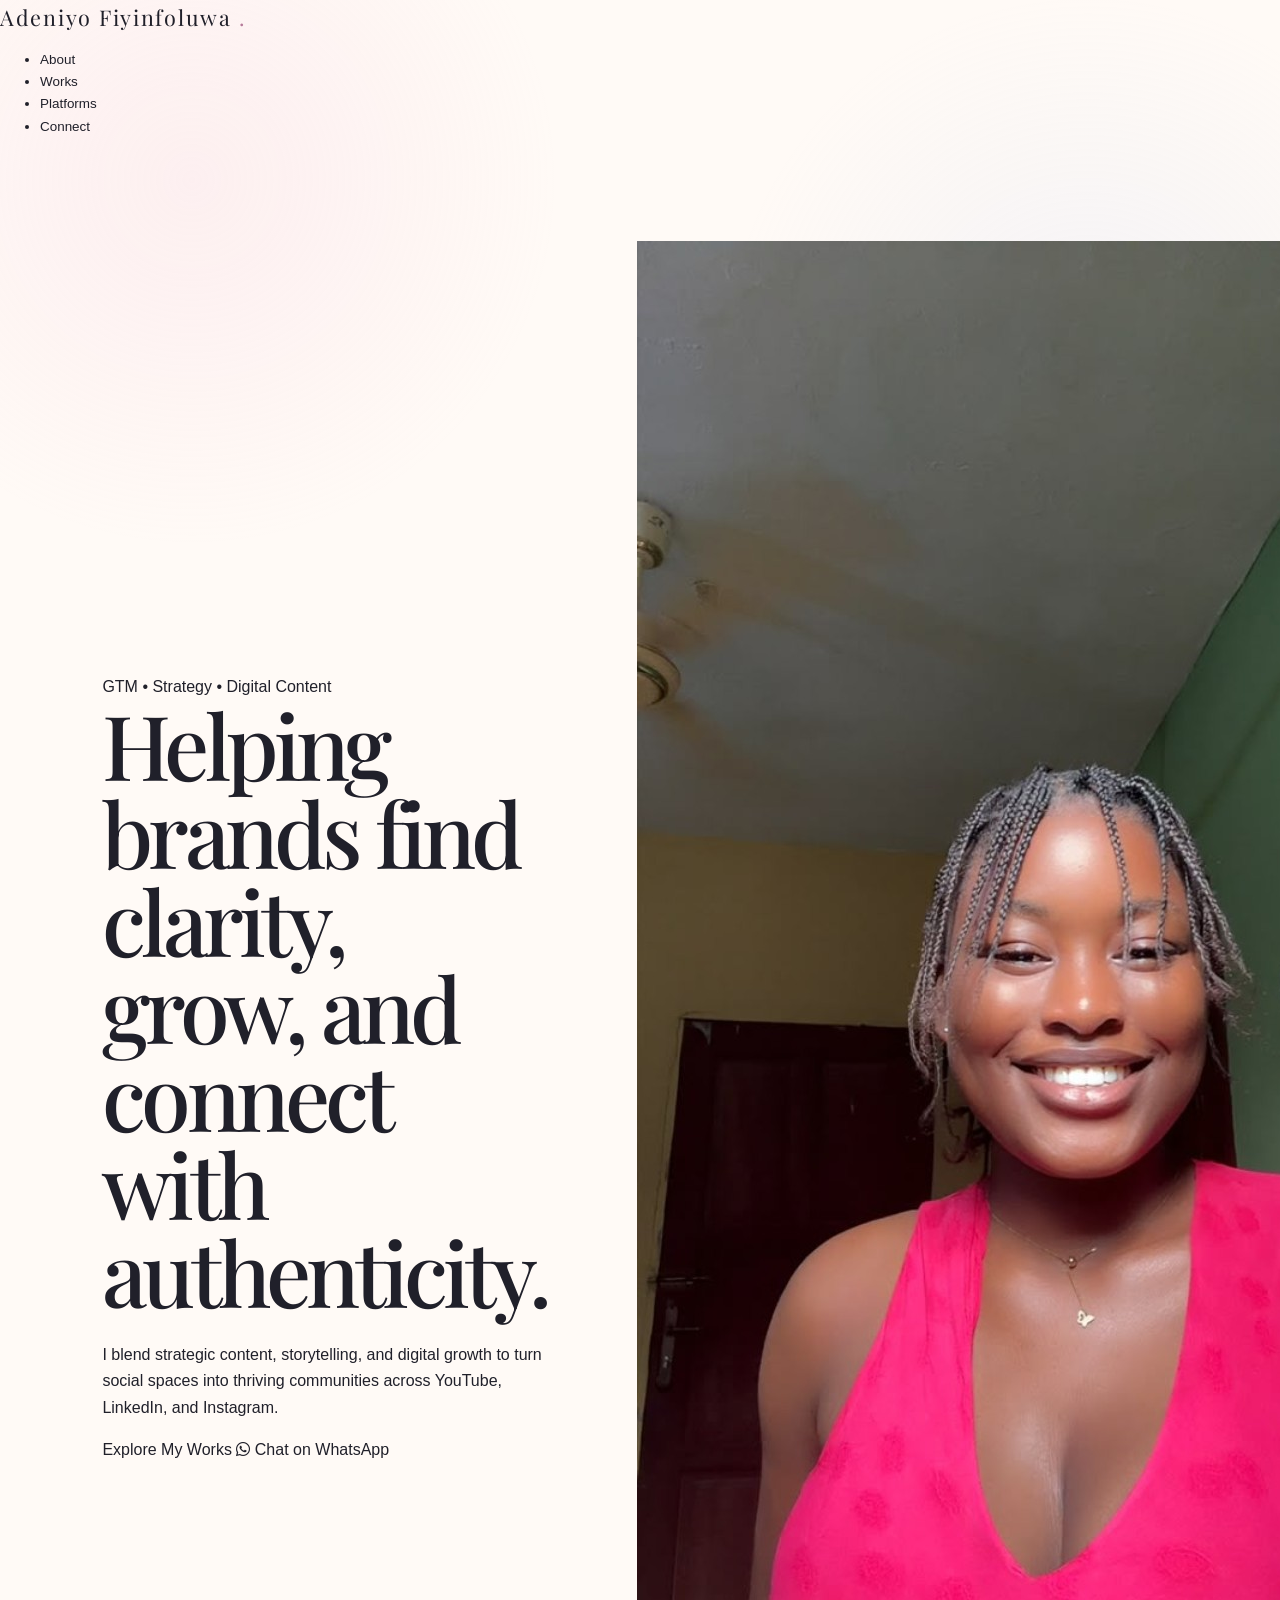
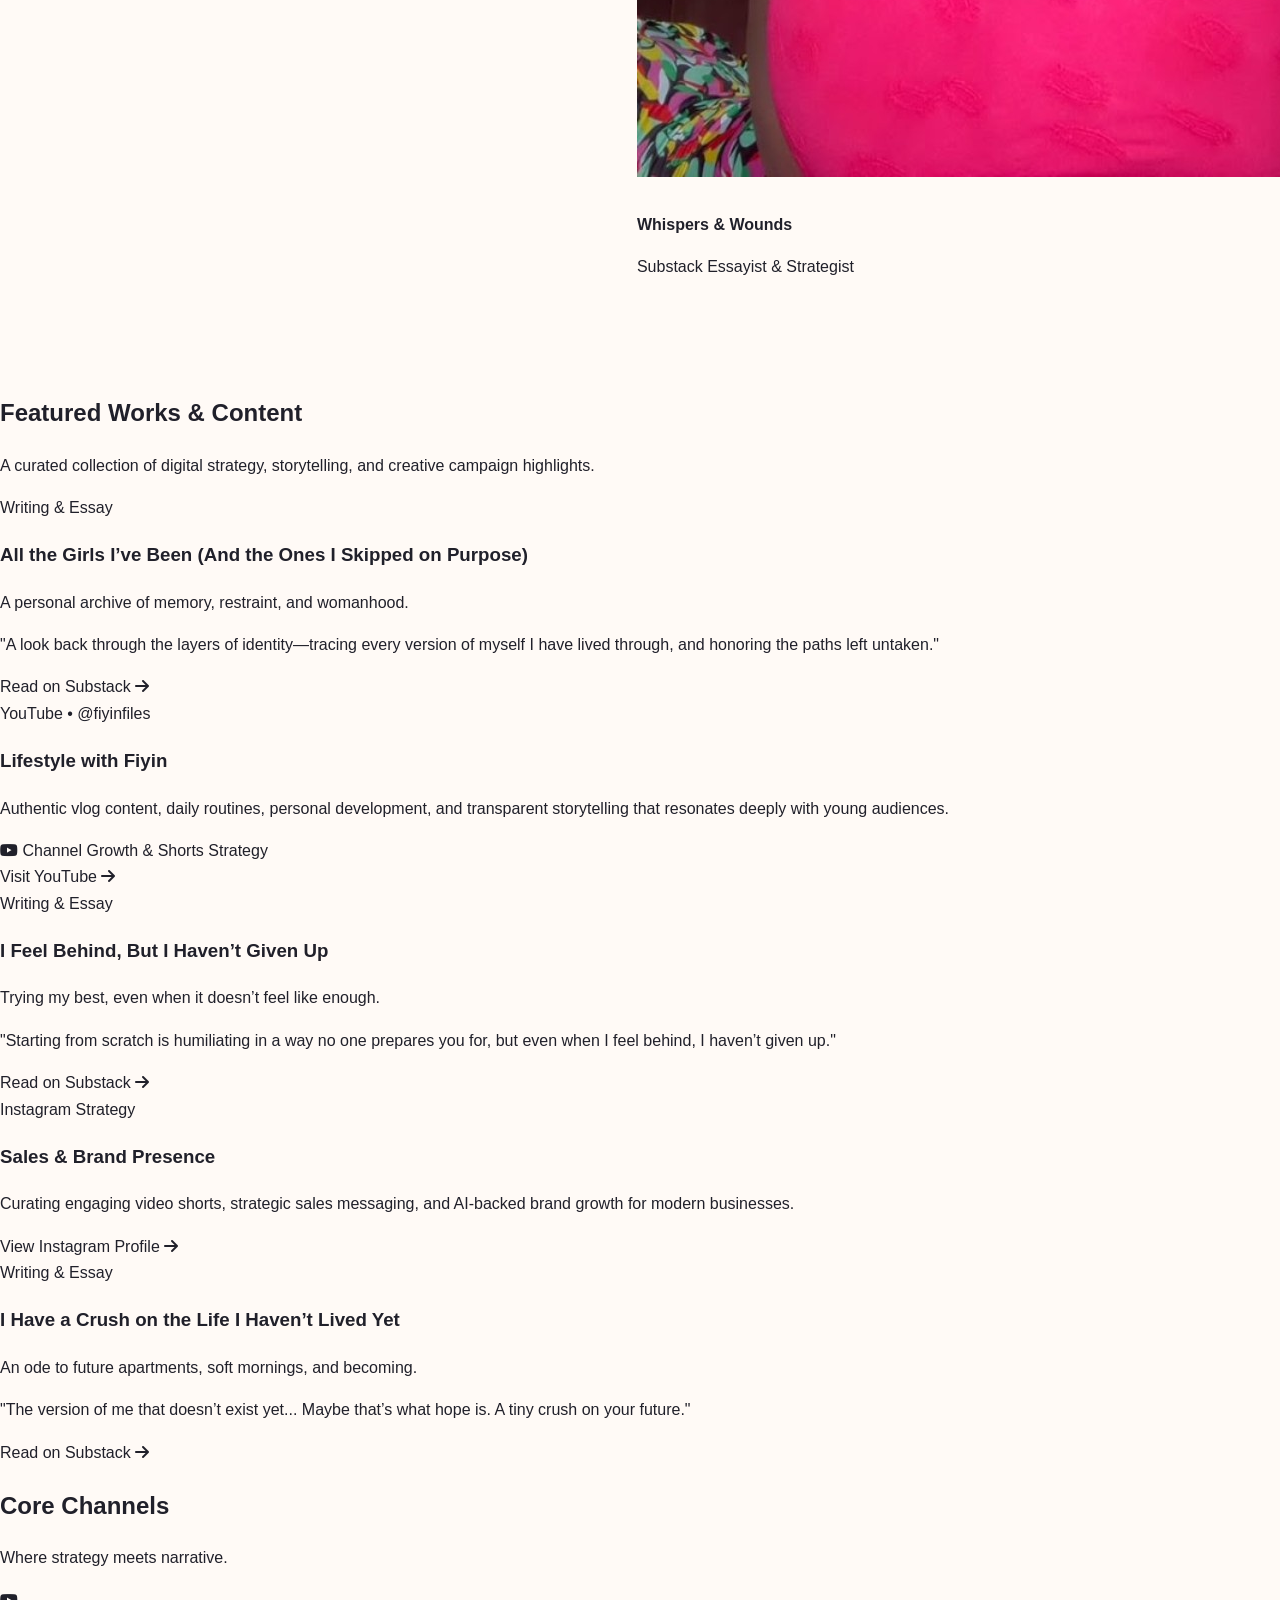
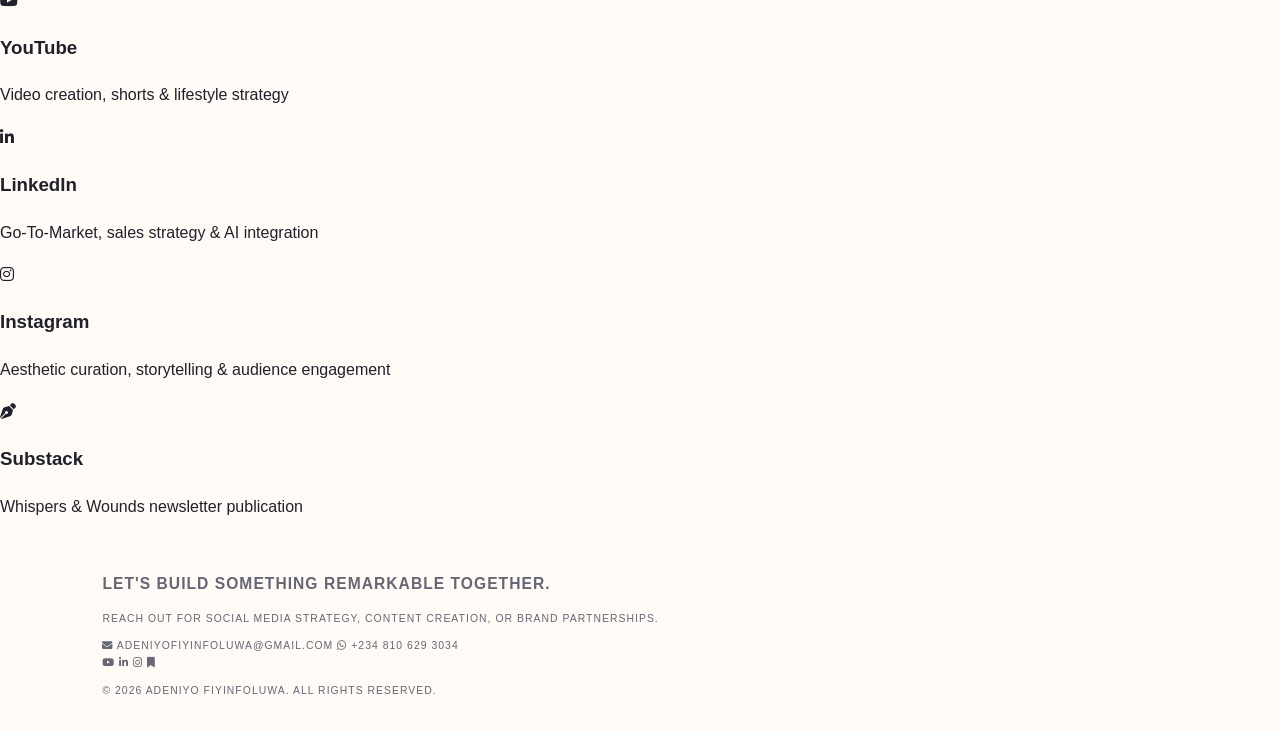
<file: Index.html>
<!DOCTYPE html>
<html lang="en">
<head>
    <meta charset="UTF-8">
    <meta name="viewport" content="width=device-width, initial-scale=1.0">
    <title>Adeniyo Fiyinfoluwa | Social Media & Digital Strategy</title>
    <link rel="stylesheet" href="style.css">
    <!-- Google Fonts & Font Awesome Icons -->
    <link href="https://fonts.googleapis.com/css2?family=Playfair+Display:ital,wght@0,500;0,700;1,400&family=Plus+Jakarta+Sans:wght@300;400;500;600&display=swap" rel="stylesheet">
    <link rel="stylesheet" href="https://cdnjs.cloudflare.com/ajax/libs/font-awesome/6.4.0/css/all.min.css">
</head>
<body>

    <!-- Header / Navigation -->
    <header>
        <div class="logo">Adeniyo Fiyinfoluwa <span>.</span></div>
        <nav>
            <ul>
                <li><a href="#about">About</a></li>
                <li><a href="#portfolio">Works</a></li>
                <li><a href="#platforms">Platforms</a></li>
                <li><a href="#contact" class="nav-btn">Connect</a></li>
            </ul>
        </nav>
    </header>

    <!-- Hero Section -->
    <section class="hero" id="about">
        <div class="hero-text">
            <span class="badge">GTM • Strategy • Digital Content</span>
            <h1>Helping brands find clarity, grow, and connect with authenticity.</h1>
            <p>I blend strategic content, storytelling, and digital growth to turn social spaces into thriving communities across YouTube, LinkedIn, and Instagram.</p>
            <div class="hero-cta">
                <a href="#portfolio" class="btn btn-primary">Explore My Works</a>
                <a href="https://wa.me/2348106293034" target="_blank" class="btn btn-secondary"><i class="fab fa-whatsapp"></i> Chat on WhatsApp</a>
            </div>
        </div>
        <div class="hero-image-wrapper">
            <img src="fiyin.jpg" alt="Adeniyo Fiyinfoluwa" class="hero-img">
            <div class="hero-card">
                <i class="fas fa-sparkles"></i>
                <div>
                    <strong>Whispers & Wounds</strong>
                    <p>Substack Essayist & Strategist</p>
                </div>
            </div>
        </div>
    </section>

    <!-- Pinterest-Inspired Portfolio Grid -->
    <section class="portfolio-section" id="portfolio">
        <div class="section-header">
            <h2>Featured Works & Content</h2>
            <p>A curated collection of digital strategy, storytelling, and creative campaign highlights.</p>
        </div>

        <div class="pinterest-grid">
            
            <!-- Article Card 1 -->
            <div class="masonry-card">
                <div class="card-tag">Writing & Essay</div>
                <h3>All the Girls I’ve Been (And the Ones I Skipped on Purpose)</h3>
                <p class="subtitle">A personal archive of memory, restraint, and womanhood.</p>
                <p class="quote">"A look back through the layers of identity—tracing every version of myself I have lived through, and honoring the paths left untaken."</p>
                <a href="https://adeniyo.substack.com/p/all-the-girls-ive-been-and-the-ones" target="_blank" class="card-link">Read on Substack <i class="fas fa-arrow-right"></i></a>
            </div>

            <!-- YouTube / Lifestyle Card -->
            <div class="masonry-card highlight-card">
                <div class="card-tag">YouTube • @fiyinfiles</div>
                <h3>Lifestyle with Fiyin</h3>
                <p>Authentic vlog content, daily routines, personal development, and transparent storytelling that resonates deeply with young audiences.</p>
                <div class="stat-badge"><i class="fab fa-youtube"></i> Channel Growth & Shorts Strategy</div>
                <a href="https://youtube.com/@fiyinfiles?si=urshBOOddS6KbZQu" target="_blank" class="card-link">Visit YouTube <i class="fas fa-arrow-right"></i></a>
            </div>

            <!-- Article Card 2 -->
            <div class="masonry-card">
                <div class="card-tag">Writing & Essay</div>
                <h3>I Feel Behind, But I Haven’t Given Up</h3>
                <p class="subtitle">Trying my best, even when it doesn’t feel like enough.</p>
                <p class="quote">"Starting from scratch is humiliating in a way no one prepares you for, but even when I feel behind, I haven’t given up."</p>
                <a href="https://adeniyo.substack.com/p/i-feel-behind-but-i-havent-given" target="_blank" class="card-link">Read on Substack <i class="fas fa-arrow-right"></i></a>
            </div>

            <!-- Instagram Strategy Card -->
            <div class="masonry-card">
                <div class="card-tag">Instagram Strategy</div>
                <h3>Sales & Brand Presence</h3>
                <p>Curating engaging video shorts, strategic sales messaging, and AI-backed brand growth for modern businesses.</p>
                <a href="https://www.instagram.com/f_y_i_n" target="_blank" class="card-link">View Instagram Profile <i class="fas fa-arrow-right"></i></a>
            </div>

            <!-- Article Card 3 -->
            <div class="masonry-card">
                <div class="card-tag">Writing & Essay</div>
                <h3>I Have a Crush on the Life I Haven’t Lived Yet</h3>
                <p class="subtitle">An ode to future apartments, soft mornings, and becoming.</p>
                <p class="quote">"The version of me that doesn’t exist yet... Maybe that’s what hope is. A tiny crush on your future."</p>
                <a href="https://adeniyo.substack.com/p/i-have-a-crush-on-the-life-i-havent" target="_blank" class="card-link">Read on Substack <i class="fas fa-arrow-right"></i></a>
            </div>

        </div>
    </section>

    <!-- Platforms Section -->
    <section class="platforms-section" id="platforms">
        <div class="section-header">
            <h2>Core Channels</h2>
            <p>Where strategy meets narrative.</p>
        </div>
        <div class="platforms-grid">
            <a href="https://youtube.com/@fiyinfiles?si=urshBOOddS6KbZQu" target="_blank" class="platform-box">
                <i class="fab fa-youtube"></i>
                <h3>YouTube</h3>
                <p>Video creation, shorts & lifestyle strategy</p>
            </a>
            <a href="https://www.linkedin.com/in/adeniyo-adegun-5a40aa3a3" target="_blank" class="platform-box">
                <i class="fab fa-linkedin-in"></i>
                <h3>LinkedIn</h3>
                <p>Go-To-Market, sales strategy & AI integration</p>
            </a>
            <a href="https://www.instagram.com/f_y_i_n" target="_blank" class="platform-box">
                <i class="fab fa-instagram"></i>
                <h3>Instagram</h3>
                <p>Aesthetic curation, storytelling & audience engagement</p>
            </a>
            <a href="https://substack.com/@stillwritingtho" target="_blank" class="platform-box">
                <i class="fas fa-pen-nib"></i>
                <h3>Substack</h3>
                <p>Whispers & Wounds newsletter publication</p>
            </a>
        </div>
    </section>

    <!-- Contact & Footer -->
    <footer id="contact">
        <div class="footer-content">
            <h2>Let's build something remarkable together.</h2>
            <p>Reach out for social media strategy, content creation, or brand partnerships.</p>
            <div class="contact-links">
                <a href="mailto:adeniyofiyinfoluwa@gmail.com" class="btn btn-primary"><i class="fas fa-envelope"></i> adeniyofiyinfoluwa@gmail.com</a>
                <a href="https://wa.me/2348106293034" target="_blank" class="btn btn-secondary"><i class="fab fa-whatsapp"></i> +234 810 629 3034</a>
            </div>
            <div class="footer-socials">
                <a href="https://youtube.com/@fiyinfiles?si=urshBOOddS6KbZQu" target="_blank"><i class="fab fa-youtube"></i></a>
                <a href="https://www.linkedin.com/in/adeniyo-adegun-5a40aa3a3" target="_blank"><i class="fab fa-linkedin-in"></i></a>
                <a href="https://www.instagram.com/f_y_i_n" target="_blank"><i class="fab fa-instagram"></i></a>
                <a href="https://substack.com/@stillwritingtho" target="_blank"><i class="fas fa-bookmark"></i></a>
            </div>
            <p class="copyright">&copy; 2026 Adeniyo Fiyinfoluwa. All rights reserved.</p>
        </div>
    </footer>

    <script src="script.js"></script>
</body>
</html>
</file>
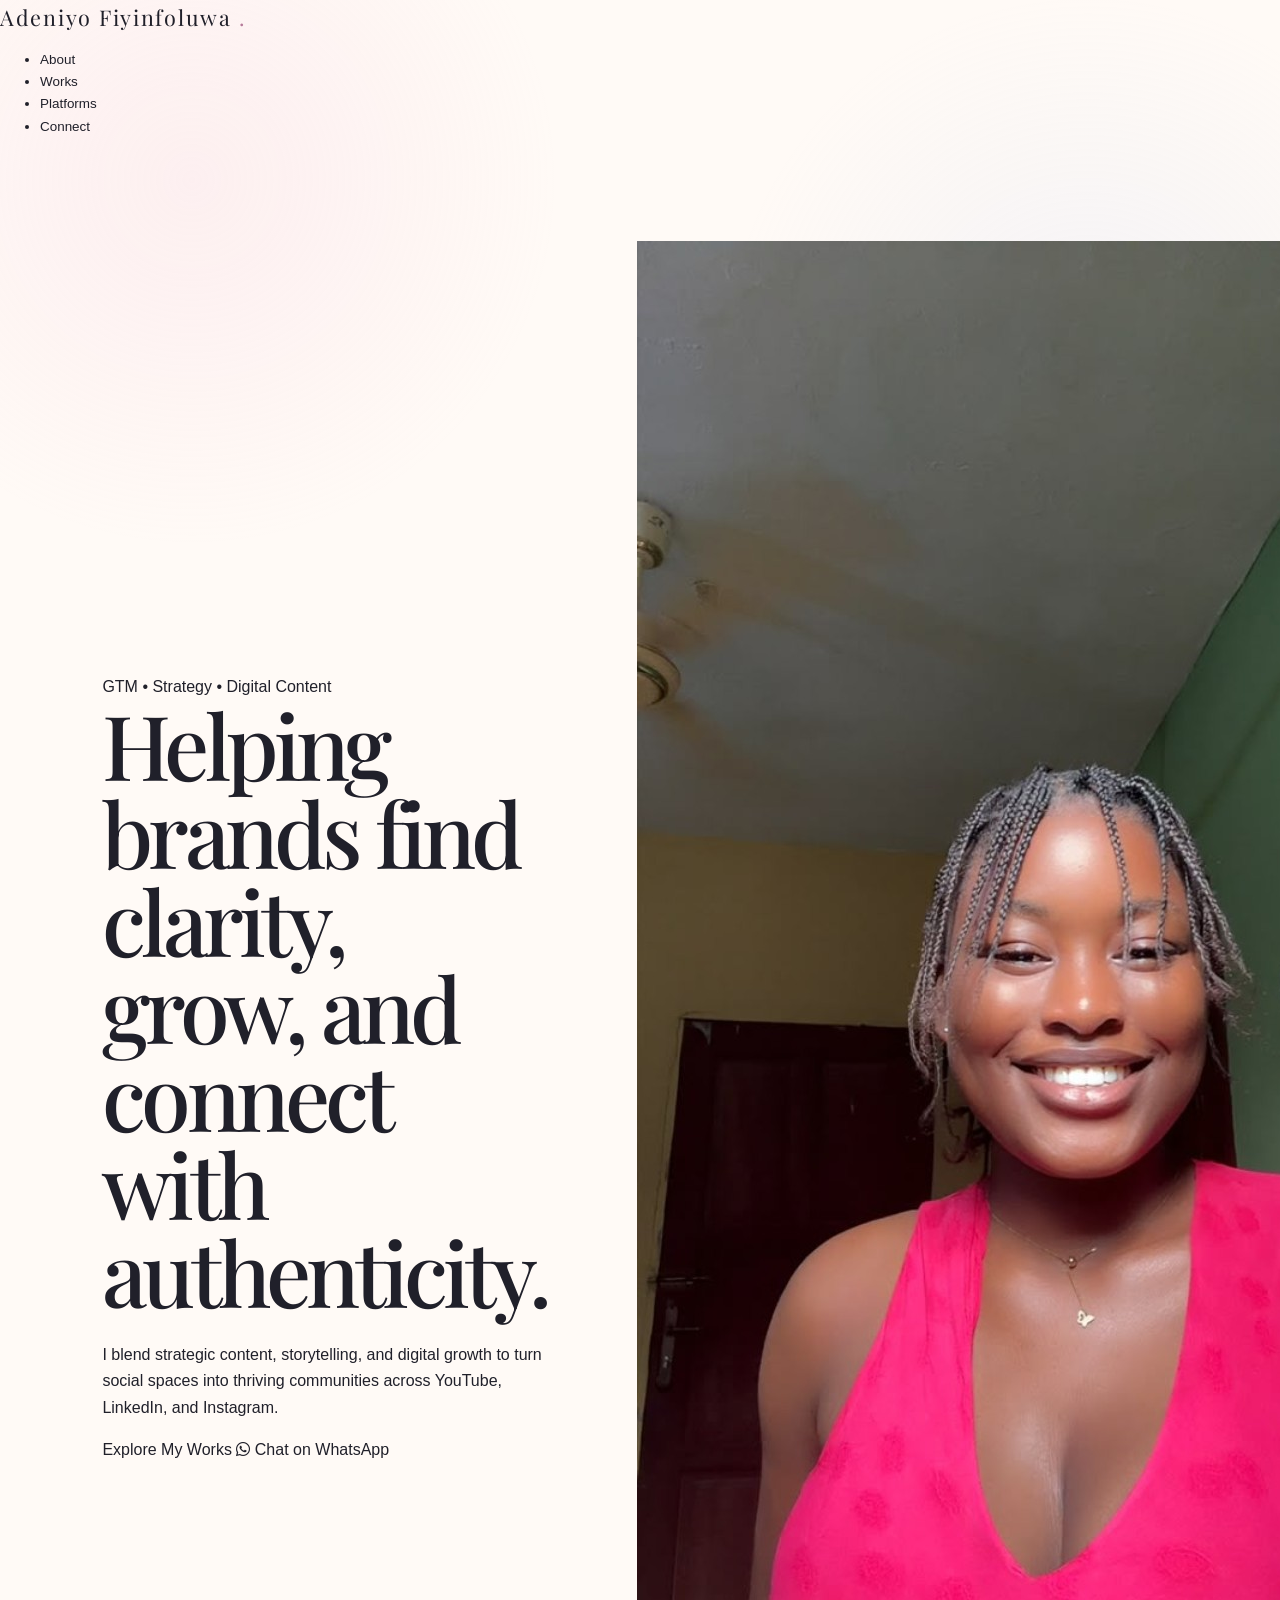
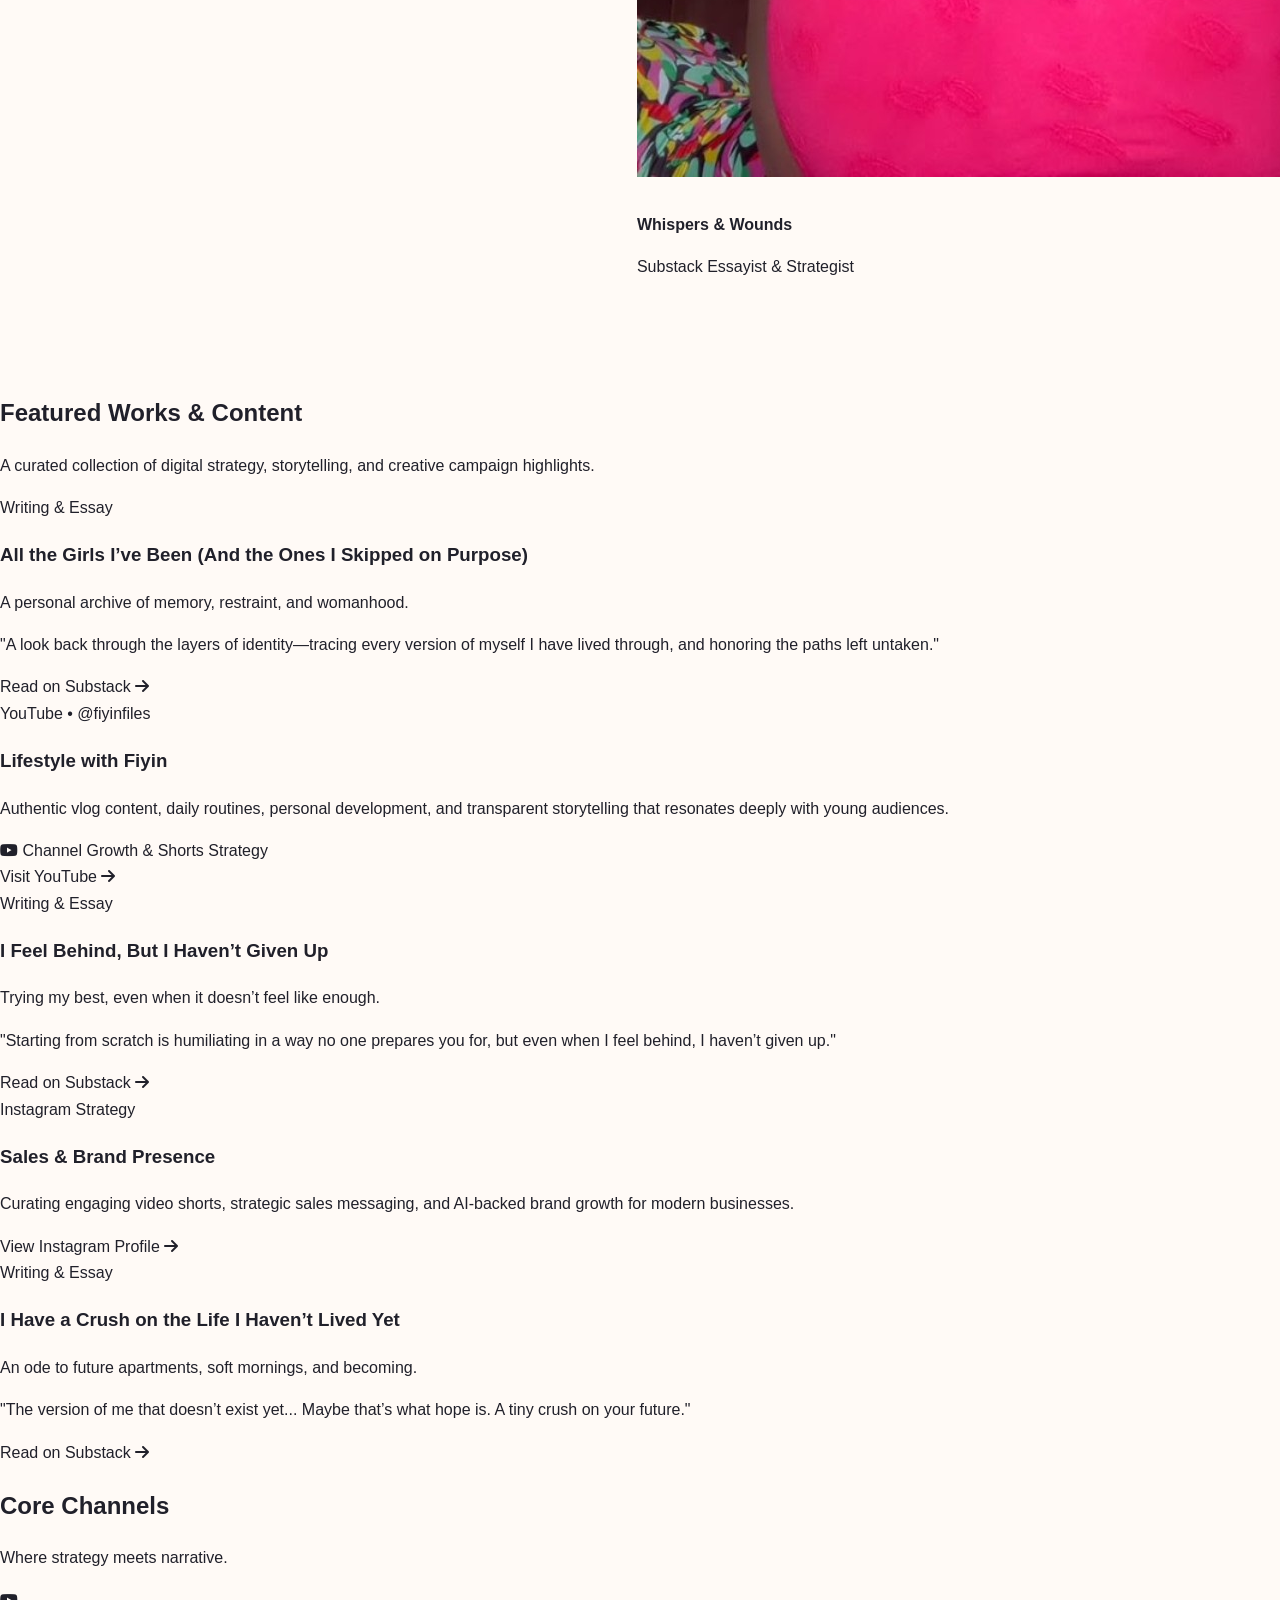
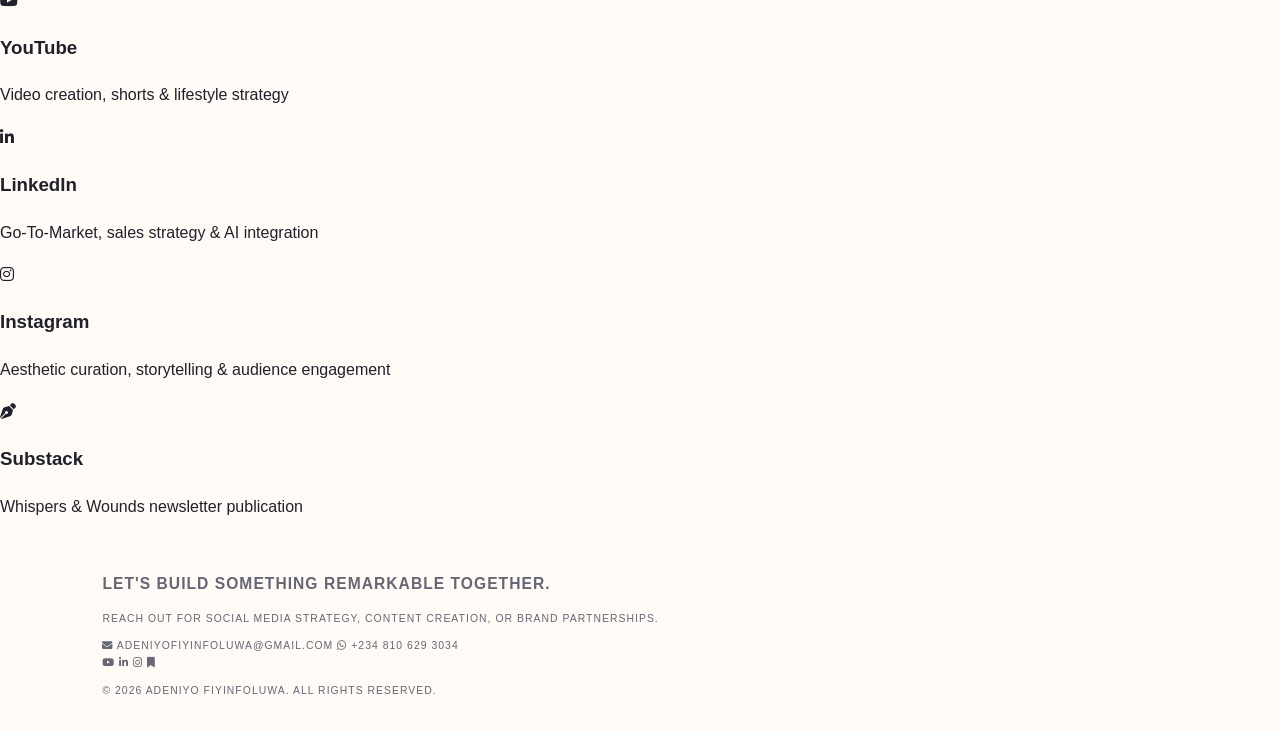
<file: gemini-code-1788616880795.html>
<!DOCTYPE html>
<html lang="en">
<head>
    <meta charset="UTF-8">
    <meta name="viewport" content="width=device-width, initial-scale=1.0">
    <title>Adeniyo Fiyinfoluwa | Social Media & Digital Strategy</title>
    <link rel="stylesheet" href="style.css">
    <!-- Google Fonts & Font Awesome Icons -->
    <link href="https://fonts.googleapis.com/css2?family=Playfair+Display:ital,wght@0,500;0,700;1,400&family=Plus+Jakarta+Sans:wght@300;400;500;600&display=swap" rel="stylesheet">
    <link rel="stylesheet" href="https://cdnjs.cloudflare.com/ajax/libs/font-awesome/6.4.0/css/all.min.css">
</head>
<body>

    <!-- Header / Navigation -->
    <header>
        <div class="logo">Adeniyo Fiyinfoluwa <span>.</span></div>
        <nav>
            <ul>
                <li><a href="#about">About</a></li>
                <li><a href="#portfolio">Works</a></li>
                <li><a href="#platforms">Platforms</a></li>
                <li><a href="#contact" class="nav-btn">Connect</a></li>
            </ul>
        </nav>
    </header>

    <!-- Hero Section -->
    <section class="hero" id="about">
        <div class="hero-text">
            <span class="badge">GTM • Strategy • Digital Content</span>
            <h1>Helping brands find clarity, grow, and connect with authenticity.</h1>
            <p>I blend strategic content, storytelling, and digital growth to turn social spaces into thriving communities across YouTube, LinkedIn, and Instagram.</p>
            <div class="hero-cta">
                <a href="#portfolio" class="btn btn-primary">Explore My Works</a>
                <a href="https://wa.me/2348106293034" target="_blank" class="btn btn-secondary"><i class="fab fa-whatsapp"></i> Chat on WhatsApp</a>
            </div>
        </div>
        <div class="hero-image-wrapper">
            <img src="fiyin.jpg" alt="Adeniyo Fiyinfoluwa" class="hero-img">
            <div class="hero-card">
                <i class="fas fa-sparkles"></i>
                <div>
                    <strong>Whispers & Wounds</strong>
                    <p>Substack Essayist & Strategist</p>
                </div>
            </div>
        </div>
    </section>

    <!-- Pinterest-Inspired Portfolio Grid -->
    <section class="portfolio-section" id="portfolio">
        <div class="section-header">
            <h2>Featured Works & Content</h2>
            <p>A curated collection of digital strategy, storytelling, and creative campaign highlights.</p>
        </div>

        <div class="pinterest-grid">
            
            <!-- Article Card 1 -->
            <div class="masonry-card">
                <div class="card-tag">Writing & Essay</div>
                <h3>All the Girls I’ve Been (And the Ones I Skipped on Purpose)</h3>
                <p class="subtitle">A personal archive of memory, restraint, and womanhood.</p>
                <p class="quote">"A look back through the layers of identity—tracing every version of myself I have lived through, and honoring the paths left untaken."</p>
                <a href="https://adeniyo.substack.com/p/all-the-girls-ive-been-and-the-ones" target="_blank" class="card-link">Read on Substack <i class="fas fa-arrow-right"></i></a>
            </div>

            <!-- YouTube / Lifestyle Card -->
            <div class="masonry-card highlight-card">
                <div class="card-tag">YouTube • @fiyinfiles</div>
                <h3>Lifestyle with Fiyin</h3>
                <p>Authentic vlog content, daily routines, personal development, and transparent storytelling that resonates deeply with young audiences.</p>
                <div class="stat-badge"><i class="fab fa-youtube"></i> Channel Growth & Shorts Strategy</div>
                <a href="https://youtube.com/@fiyinfiles?si=urshBOOddS6KbZQu" target="_blank" class="card-link">Visit YouTube <i class="fas fa-arrow-right"></i></a>
            </div>

            <!-- Article Card 2 -->
            <div class="masonry-card">
                <div class="card-tag">Writing & Essay</div>
                <h3>I Feel Behind, But I Haven’t Given Up</h3>
                <p class="subtitle">Trying my best, even when it doesn’t feel like enough.</p>
                <p class="quote">"Starting from scratch is humiliating in a way no one prepares you for, but even when I feel behind, I haven’t given up."</p>
                <a href="https://adeniyo.substack.com/p/i-feel-behind-but-i-havent-given" target="_blank" class="card-link">Read on Substack <i class="fas fa-arrow-right"></i></a>
            </div>

            <!-- Instagram Strategy Card -->
            <div class="masonry-card">
                <div class="card-tag">Instagram Strategy</div>
                <h3>Sales & Brand Presence</h3>
                <p>Curating engaging video shorts, strategic sales messaging, and AI-backed brand growth for modern businesses.</p>
                <a href="https://www.instagram.com/f_y_i_n" target="_blank" class="card-link">View Instagram Profile <i class="fas fa-arrow-right"></i></a>
            </div>

            <!-- Article Card 3 -->
            <div class="masonry-card">
                <div class="card-tag">Writing & Essay</div>
                <h3>I Have a Crush on the Life I Haven’t Lived Yet</h3>
                <p class="subtitle">An ode to future apartments, soft mornings, and becoming.</p>
                <p class="quote">"The version of me that doesn’t exist yet... Maybe that’s what hope is. A tiny crush on your future."</p>
                <a href="https://adeniyo.substack.com/p/i-have-a-crush-on-the-life-i-havent" target="_blank" class="card-link">Read on Substack <i class="fas fa-arrow-right"></i></a>
            </div>

        </div>
    </section>

    <!-- Platforms Section -->
    <section class="platforms-section" id="platforms">
        <div class="section-header">
            <h2>Core Channels</h2>
            <p>Where strategy meets narrative.</p>
        </div>
        <div class="platforms-grid">
            <a href="https://youtube.com/@fiyinfiles?si=urshBOOddS6KbZQu" target="_blank" class="platform-box">
                <i class="fab fa-youtube"></i>
                <h3>YouTube</h3>
                <p>Video creation, shorts & lifestyle strategy</p>
            </a>
            <a href="https://www.linkedin.com/in/adeniyo-adegun-5a40aa3a3" target="_blank" class="platform-box">
                <i class="fab fa-linkedin-in"></i>
                <h3>LinkedIn</h3>
                <p>Go-To-Market, sales strategy & AI integration</p>
            </a>
            <a href="https://www.instagram.com/f_y_i_n" target="_blank" class="platform-box">
                <i class="fab fa-instagram"></i>
                <h3>Instagram</h3>
                <p>Aesthetic curation, storytelling & audience engagement</p>
            </a>
            <a href="https://substack.com/@stillwritingtho" target="_blank" class="platform-box">
                <i class="fas fa-pen-nib"></i>
                <h3>Substack</h3>
                <p>Whispers & Wounds newsletter publication</p>
            </a>
        </div>
    </section>

    <!-- Contact & Footer -->
    <footer id="contact">
        <div class="footer-content">
            <h2>Let's build something remarkable together.</h2>
            <p>Reach out for social media strategy, content creation, or brand partnerships.</p>
            <div class="contact-links">
                <a href="mailto:adeniyofiyinfoluwa@gmail.com" class="btn btn-primary"><i class="fas fa-envelope"></i> adeniyofiyinfoluwa@gmail.com</a>
                <a href="https://wa.me/2348106293034" target="_blank" class="btn btn-secondary"><i class="fab fa-whatsapp"></i> +234 810 629 3034</a>
            </div>
            <div class="footer-socials">
                <a href="https://youtube.com/@fiyinfiles?si=urshBOOddS6KbZQu" target="_blank"><i class="fab fa-youtube"></i></a>
                <a href="https://www.linkedin.com/in/adeniyo-adegun-5a40aa3a3" target="_blank"><i class="fab fa-linkedin-in"></i></a>
                <a href="https://www.instagram.com/f_y_i_n" target="_blank"><i class="fab fa-instagram"></i></a>
                <a href="https://substack.com/@stillwritingtho" target="_blank"><i class="fas fa-bookmark"></i></a>
            </div>
            <p class="copyright">&copy; 2026 Adeniyo Fiyinfoluwa. All rights reserved.</p>
        </div>
    </footer>

    <script src="script.js"></script>
</body>
</html>
</file>
<file: style.css>
*{box-sizing:border-box} :root{--ink:#20202a;--muted:#666674;--paper:#fffaf6;--pink:#f5c9dc;--pink2:#f7dce8;--blue:#c7d9f5;--blue2:#dce8fa;--line:rgba(32,32,42,.14)}html{scroll-behavior:smooth}body{margin:0;background:var(--paper);color:var(--ink);font-family:"DM Sans",sans-serif;font-weight:400;line-height:1.65;overflow-x:hidden}body:before{content:"";position:fixed;inset:0;pointer-events:none;background:radial-gradient(circle at 15% 20%,rgba(245,201,220,.22),transparent 28%),radial-gradient(circle at 85% 40%,rgba(199,217,245,.2),transparent 30%);z-index:-2}.grain{position:fixed;inset:0;pointer-events:none;opacity:.035;z-index:20;background-image:url("data:image/svg+xml,%3Csvg viewBox='0 0 180 180' xmlns='http://www.w3.org/2000/svg'%3E%3Cfilter id='n'%3E%3CfeTurbulence type='fractalNoise' baseFrequency='.9' numOctaves='4' stitchTiles='stitch'/%3E%3C/filter%3E%3Crect width='100%25' height='100%25' filter='url(%23n)' opacity='.55'/%3E%3C/svg%3E")}a{color:inherit;text-decoration:none}.site-header{height:78px;padding:0 5vw;display:flex;align-items:center;justify-content:space-between;border-bottom:1px solid var(--line);position:relative;z-index:10;background:rgba(255,250,246,.78);backdrop-filter:blur(14px)}.logo{font-family:"Playfair Display",serif;font-size:1.35rem;letter-spacing:.08em}.logo span{color:#b77b9a}nav{display:flex;gap:2.2rem;font-size:.84rem}nav a{position:relative}nav a:after{content:"";position:absolute;left:0;bottom:-5px;width:0;height:1px;background:var(--ink);transition:.3s}nav a:hover:after{width:100%}.header-link{font-size:.82rem;border-bottom:1px solid var(--ink);padding-bottom:2px}.hero{min-height:calc(100vh - 78px);padding:7vw 8vw 6vw;display:grid;grid-template-columns:1.05fr .95fr;gap:7vw;align-items:center}.hero-copy{max-width:650px}.eyebrow{font-size:.68rem;letter-spacing:.18em;text-transform:uppercase;color:var(--muted);margin:0 0 1.3rem}.hero h1{font-family:"Playfair Display",serif;font-size:clamp(3.5rem,7vw,7.2rem);font-weight:500;line-height:.98;letter-spacing:-.055em;margin:0 0 1.7rem}.hero h1 em,.about-intro h2 em,.world-copy h2 em,.work-heading h2 em,.contact h2 em{font-weight:500;color:#8b6480}.hero-intro{max-width:500px;color:var(--muted);font-size:1rem}.round-link{margin-top:2.2rem;width:118px;height:118px;border-radius:50%;background:var(--pink);display:flex;flex-direction:column;align-items:center;justify-content:center;font-size:.76rem;gap:.25rem;transition:.35s}.round-link:hover{transform:rotate(-7deg) scale(1.04);background:var(--blue)}.hero-visual{position:relative;display:flex;justify-content:center}.image-frame{width:min(420px,80vw);aspect-ratio:4/5;background:linear-gradient(145deg,var(--pink2),var(--blue2));padding:17px;position:relative;box-shadow:18px 22px 0 rgba(199,217,245,.48);transform:rotate(2deg);transition:.5s}.image-frame:hover{transform:rotate(0deg) translateY(-5px)}.image-frame img{display:block;width:100%;height:100%;object-fit:cover;object-position:center}.frame-label{position:absolute;z-index:2;font-size:.57rem;letter-spacing:.14em;text-transform:uppercase;background:var(--paper);padding:5px 8px}.frame-label.top{top:26px;left:27px}.frame-label.bottom{bottom:26px;right:27px}.missing-image{display:flex;align-items:center;justify-content:center}.missing-message{display:none;text-align:center;font-family:"Playfair Display",serif;font-size:1.6rem;line-height:1.05;color:#80647a}.missing-image .missing-message{display:block}.floating-note{position:absolute;right:-3%;bottom:6%;background:#fff1e6;padding:16px 19px;transform:rotate(-5deg);font-family:"Playfair Display",serif;font-size:.85rem;line-height:1.15;box-shadow:8px 10px 0 rgba(245,201,220,.7)}.floating-note strong{font-size:1.25rem}.ticker{display:flex;gap:2rem;align-items:center;white-space:nowrap;overflow:hidden;border-top:1px solid var(--line);border-bottom:1px solid var(--line);padding:14px 0;font-family:"Playfair Display",serif;font-style:italic;font-size:1rem}.ticker i{font-style:normal;font-family:"DM Sans";font-size:.7rem}.about-section,.work-section,.platforms{padding:8vw}.section-kicker{display:flex;justify-content:space-between;border-top:1px solid var(--line);padding-top:12px;font-size:.67rem;letter-spacing:.14em;text-transform:uppercase;color:var(--muted)}.about-intro{display:flex;align-items:end;justify-content:space-between;gap:3rem;padding:7vw 0 4vw}.about-intro h2,.work-heading h2,.contact h2{font-family:"Playfair Display",serif;font-size:clamp(3rem,6vw,6.2rem);font-weight:500;line-height:1;letter-spacing:-.05em;margin:0}.story-trigger{border:1px solid var(--ink);background:transparent;border-radius:100px;padding:14px 20px;display:flex;gap:25px;align-items:center;font:inherit;cursor:pointer;transition:.3s}.story-trigger:hover{background:var(--ink);color:white}.trigger-icon{font-size:1.3rem;line-height:1}.story-panel{display:grid;grid-template-columns:.8fr 1.2fr;gap:8vw;max-height:0;overflow:hidden;opacity:0;transition:max-height 1s ease,opacity .6s ease,padding .8s ease}.story-panel.open{max-height:2200px;opacity:1;padding:2vw 0 5vw}.story-image{display:flex;justify-content:center;align-items:flex-start}.portrait-frame{width:min(350px,100%);transform:rotate(-2deg);box-shadow:-16px 20px 0 rgba(245,201,220,.55)}.story-copy{max-width:680px}.story-lead{font-family:"Playfair Display",serif;font-size:1.65rem;line-height:1.3;margin-top:0}.story-copy p{font-size:1rem;color:#4d4d58}.story-copy .story-end{font-family:"Playfair Display",serif;font-size:1.35rem;color:var(--ink);padding-top:1rem}.mini-facts{display:grid;grid-template-columns:repeat(3,1fr);border-top:1px solid var(--line);margin-top:3rem}.mini-facts div{padding:18px 10px;border-right:1px solid var(--line)}.mini-facts div:last-child{border-right:0}.mini-facts span{display:block;font-size:.62rem;color:var(--muted);margin-bottom:1rem}.mini-facts strong{display:block;font-family:"Playfair Display",serif;font-size:1.25rem;font-weight:500}.mini-facts small{color:var(--muted)}.world-section{padding:4vw 8vw 8vw;display:grid;grid-template-columns:1.35fr .65fr;gap:7vw;align-items:center}.city-card{height:570px;position:relative;overflow:hidden;background:linear-gradient(180deg,#cddcf5 0%,#e7d9ed 48%,#f7d9df 100%);border:1px solid var(--line)}.city-sky{position:absolute;inset:0}.sun{position:absolute;width:110px;height:110px;border-radius:50%;background:#f9e1b7;top:15%;right:17%;opacity:.8}.cloud{position:absolute;width:160px;height:30px;background:rgba(255,255,255,.55);border-radius:50%;filter:blur(1px)}.c1{top:24%;left:10%}.c2{top:35%;right:-3%;width:210px}.city-buildings{position:absolute;bottom:0;left:0;right:0;height:62%;display:flex;align-items:flex-end;gap:8px;padding:0 4%}.city-buildings i{display:block;flex:1;background:#8d7c9a;opacity:.72;min-height:25%}.city-buildings i:nth-child(2n){background:#9c8da8;height:63%}.city-buildings i:nth-child(3n){height:82%;background:#756d88}.city-buildings i:nth-child(4n){height:48%}.city-buildings i:nth-child(5n){height:70%}.city-buildings i:after{content:"";display:block;width:70%;height:100%;margin:auto;background:repeating-linear-gradient(to bottom,transparent 0 17px,rgba(255,240,220,.35) 18px 22px)}.city-overlay{position:absolute;inset:0;padding:5%;display:flex;flex-direction:column;justify-content:space-between}.city-overlay p{font-size:.65rem;letter-spacing:.18em}.city-overlay h2{font-family:"Playfair Display",serif;font-size:clamp(3.5rem,6vw,6rem);line-height:.82;font-weight:500;letter-spacing:-.06em;margin:auto 0}.city-overlay em{font-weight:500;color:#6e617d}.city-overlay>span{font-size:.7rem;letter-spacing:.12em;text-transform:uppercase}.world-copy h2{font-family:"Playfair Display",serif;font-weight:500;font-size:clamp(3rem,5vw,5rem);line-height:.96;letter-spacing:-.05em;margin:.4rem 0 2rem}.world-copy>p:last-child{color:var(--muted);max-width:330px}.work-heading{display:flex;justify-content:space-between;align-items:end;gap:4rem;padding:6vw 0 4vw}.work-heading>p{max-width:340px;color:var(--muted)}.work-grid{display:grid;grid-template-columns:repeat(3,1fr);gap:1px;background:var(--line);border:1px solid var(--line)}.work-card{background:var(--paper);padding:3rem 2.2rem;min-height:330px;display:flex;flex-direction:column;justify-content:space-between;transition:.35s}.work-card:hover{background:var(--blue2);transform:translateY(-5px)}.work-card.featured{background:var(--pink2)}.work-card>span{font-size:.65rem;color:var(--muted)}.work-card h3{font-family:"Playfair Display",serif;font-weight:500;font-size:2rem;margin:0}.work-card p{color:var(--muted);margin:0}.platforms{display:grid;grid-template-columns:.7fr 1.3fr;gap:8vw;background:#f3edf7}.platform-intro h2{font-family:"Playfair Display",serif;font-weight:500;font-size:clamp(3rem,5vw,5rem);line-height:.96;letter-spacing:-.05em;margin:0}.platform-list{border-top:1px solid var(--line)}.platform-list a{display:grid;grid-template-columns:1fr 1fr auto;align-items:center;padding:20px 0;border-bottom:1px solid var(--line);transition:.3s}.platform-list a:hover{padding-left:10px}.platform-list span{font-family:"Playfair Display",serif;font-size:1.45rem}.platform-list small{color:var(--muted)}.platform-list b{font-weight:400}.contact{padding:12vw 8vw 9vw;text-align:center;background:linear-gradient(135deg,#f8d6e4,#dce8fa)}.contact h2{margin-bottom:3rem}.email-link{font-family:"Playfair Display",serif;font-size:clamp(1.2rem,2.2vw,2rem);border-bottom:1px solid var(--ink);padding-bottom:6px}.email-link span{font-family:"DM Sans";font-size:1rem;margin-left:12px}.contact-note{color:#625e69;font-size:.85rem;margin:1.5rem auto 0;max-width:420px}footer{padding:22px 8vw;display:flex;justify-content:space-between;font-size:.65rem;letter-spacing:.1em;text-transform:uppercase;color:var(--muted)}
@media(max-width:850px){.site-header{padding:0 5vw}.site-header nav{display:none}.header-link{font-size:.72rem}.hero{grid-template-columns:1fr;padding:15vw 7vw 12vw;gap:4rem}.hero h1{font-size:clamp(3.5rem,16vw,6rem)}.hero-visual{justify-content:flex-start;padding-left:4vw}.image-frame{width:min(360px,78vw)}.floating-note{right:3%}.about-section,.work-section,.platforms{padding:14vw 7vw}.about-intro{display:block}.story-trigger{margin-top:2rem}.story-panel{grid-template-columns:1fr;gap:3rem}.story-panel.open{padding-top:5vw}.world-section{grid-template-columns:1fr;padding:7vw}.city-card{height:480px}.world-copy{padding:3vw 0}.work-heading{display:block}.work-heading>p{margin-top:2rem}.work-grid{grid-template-columns:1fr}.platforms{grid-template-columns:1fr;gap:4rem}}
@media(max-width:500px){.hero{padding-top:22vw}.round-link{width:98px;height:98px}.floating-note{font-size:.72rem}.city-card{height:420px}.city-overlay h2{font-size:4rem}.mini-facts{grid-template-columns:1fr}.mini-facts div{border-right:0;border-bottom:1px solid var(--line)}.platform-list a{grid-template-columns:1fr auto}.platform-list small{display:none}footer{padding:20px 7vw;display:block}footer span+span{display:block;margin-top:8px}}
</file>
